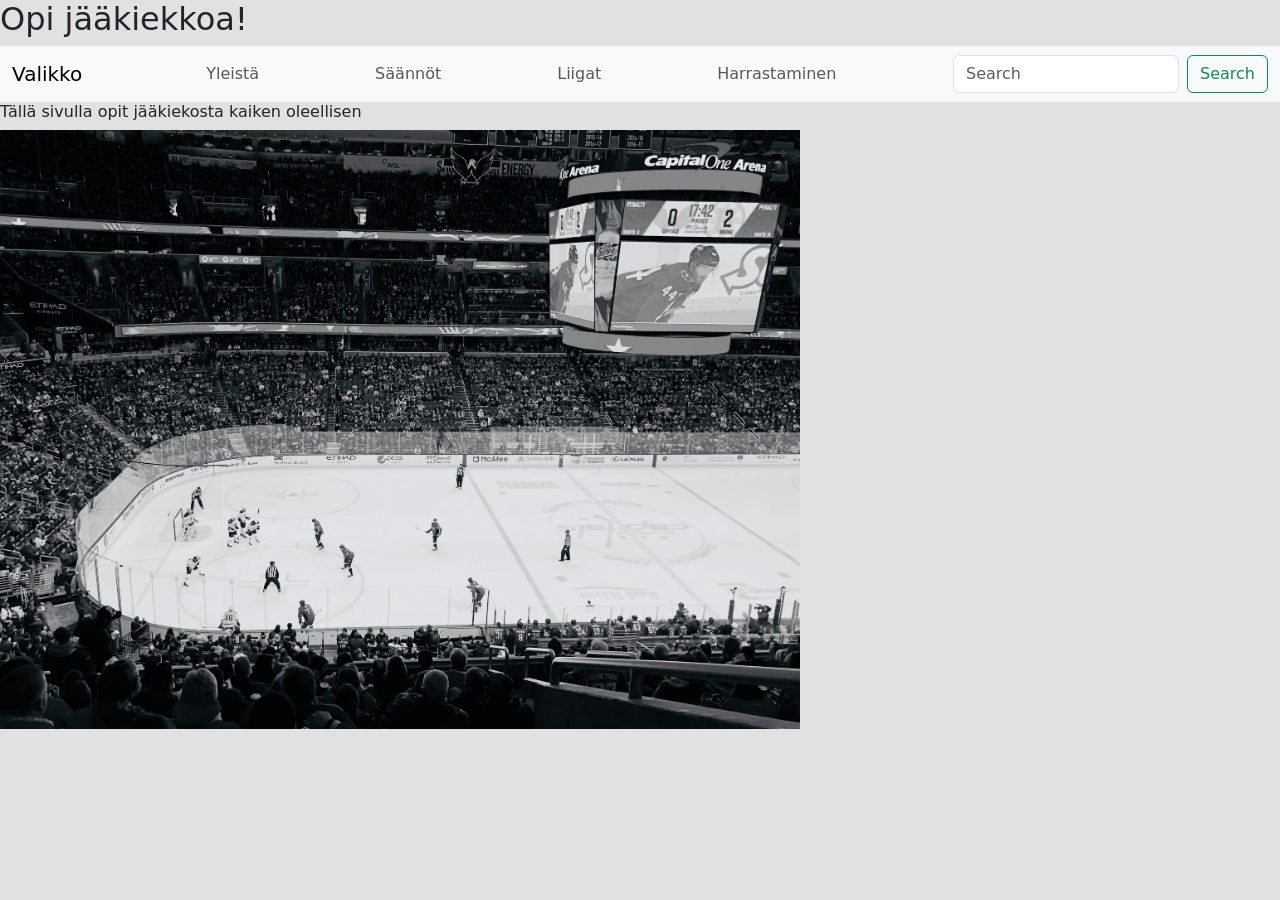
<file: Projekti/index.html>
<!doctype html>
<html lang="en">
  <head>
    <meta charset="utf-8" />
    <meta name="viewport" content="width=device-width, initial-scale=1" />
    <title>Jääkiekko</title>
    <link
      href="https://cdn.jsdelivr.net/npm/bootstrap@5.3.8/dist/css/bootstrap.min.css"
      rel="stylesheet"
      integrity="sha384-sRIl4kxILFvY47J16cr9ZwB07vP4J8+LH7qKQnuqkuIAvNWLzeN8tE5YBujZqJLB"
      crossorigin="anonymous"
    />
    <link rel="stylesheet" href="styles.css" />
  </head>
  <body>
    <h1>Opi jääkiekkoa!</h1>

    <script
      src="https://cdn.jsdelivr.net/npm/bootstrap@5.3.8/dist/js/bootstrap.bundle.min.js"
      integrity="sha384-FKyoEForCGlyvwx9Hj09JcYn3nv7wiPVlz7YYwJrWVcXK/BmnVDxM+D2scQbITxI"
      crossorigin="anonymous"
    ></script>

    <nav class="navbar navbar-expand-lg bg-body-tertiary">
      <div class="container-fluid">
        <a class="navbar-brand" href="#">Valikko</a>
        <button
          class="navbar-toggler"
          type="button"
          data-bs-toggle="collapse"
          data-bs-target="#navbarSupportedContent"
          aria-controls="navbarSupportedContent"
          aria-expanded="false"
          aria-label="Toggle navigation"
        >
          <span class="navbar-toggler-icon"></span>
        </button>
        <div class="collapse navbar-collapse" id="navbarSupportedContent">
          <ul class="navbar-nav me-auto mb-2 mb-lg-0">
            <li class="nav-item"></li>

            <li class="nav-item">
              <a class="nav-link" href="about.html">Yleistä</a>
            </li>
            <li class="nav-item">
              <a class="nav-link" href="about2.html">Säännöt</a>
            </li>
            <li class="nav-item">
              <a class="nav-link" href="about3.html">Liigat</a>
            
            </li>
            <li class="nav-item">
              <a class="nav-link" href="about4.html">Harrastaminen</a>
            
            </li>
          </ul>

          <form class="d-flex" role="search">
            <input
              class="form-control me-2"
              type="search"
              placeholder="Search"
              aria-label="Search"
            />
            <button class="btn btn-outline-success" type="submit">
              Search
            </button>
          </form>
        </div>
      </div>
    </nav>
    <h2>Tällä sivulla opit jääkiekosta kaiken oleellisen</h2>

    <img
      src="images/aloitussivu.jpg"
      width="10000"
      class="responsive-image"
      alt="Jääkiekko aloitussivu (CCO lupa)"
    />

    
  </body>
</html>
</file>
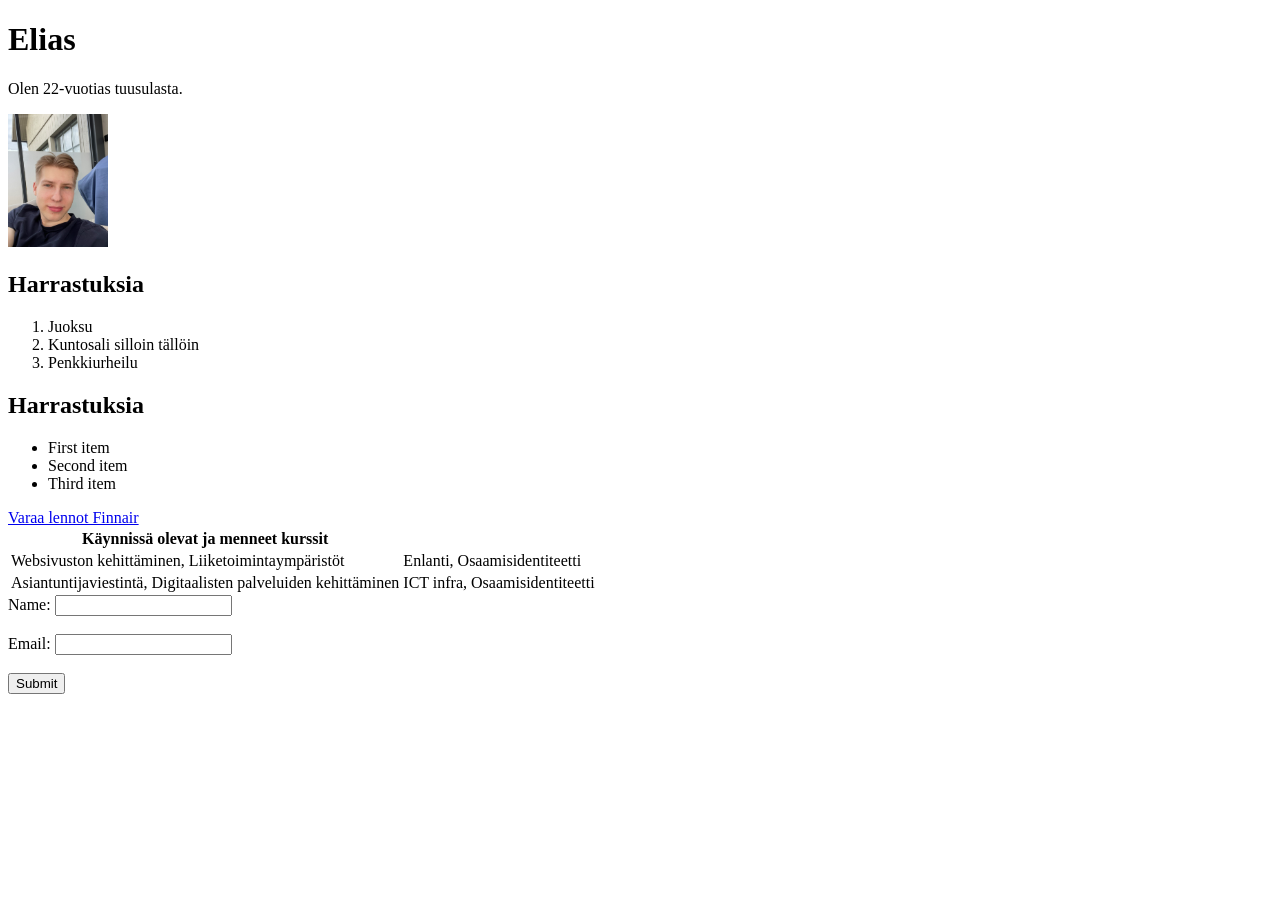
<file: WS01_HTML/index.html>
<!doctype html>
<html lang="en">
  <head>
    <meta charset="UTF-8" />
    <meta name="viewport" content="width=device-width, initial-scale=1.0" />
    <title>Eliaksen eka html sivu</title>
  </head>

  <body>
    <h1>Elias</h1>
    <p>Olen 22-vuotias tuusulasta.</p>
    <img src="./images/wso1image.jpg" width="100" alt="Kuvalinkki rikki..." />

    <h2>Harrastuksia</h2>
    <ol>
      <li>Juoksu</li>
      <li>Kuntosali silloin tällöin</li>
      <li>Penkkiurheilu</li>
    </ol>

    <h2>Harrastuksia</h2>
    <ul>
      <li>First item</li>
      <li>Second item</li>
      <li>Third item</li>
    </ul>
  
<a href="https://www.finnair.com/fi-fi/flights/from/hel/lennot-kohteesta-Helsinki">Varaa lennot Finnair</a>



<table>
    <tr>
        <th>Käynnissä olevat ja menneet kurssit</th>


        <th></th>
    </tr>
    <tr>
        <td>Websivuston kehittäminen, Liiketoimintaympäristöt</td>
        <td>Enlanti, Osaamisidentiteetti</td>
    </tr>
    <tr>
        <td>Asiantuntijaviestintä, Digitaalisten palveluiden kehittäminen</td>
        <td>ICT infra, Osaamisidentiteetti</td>
    </tr>
    </table>

<form>
    <label for="name">Name:</label>
    <input type="text" id="name" name="name"><br><br>
    <label for="email">Email:</label>
    <input type="email" id="email" name="email"><br><br>
    <input type="submit" value="Submit">
    </form>

</body>
</html>
</file>
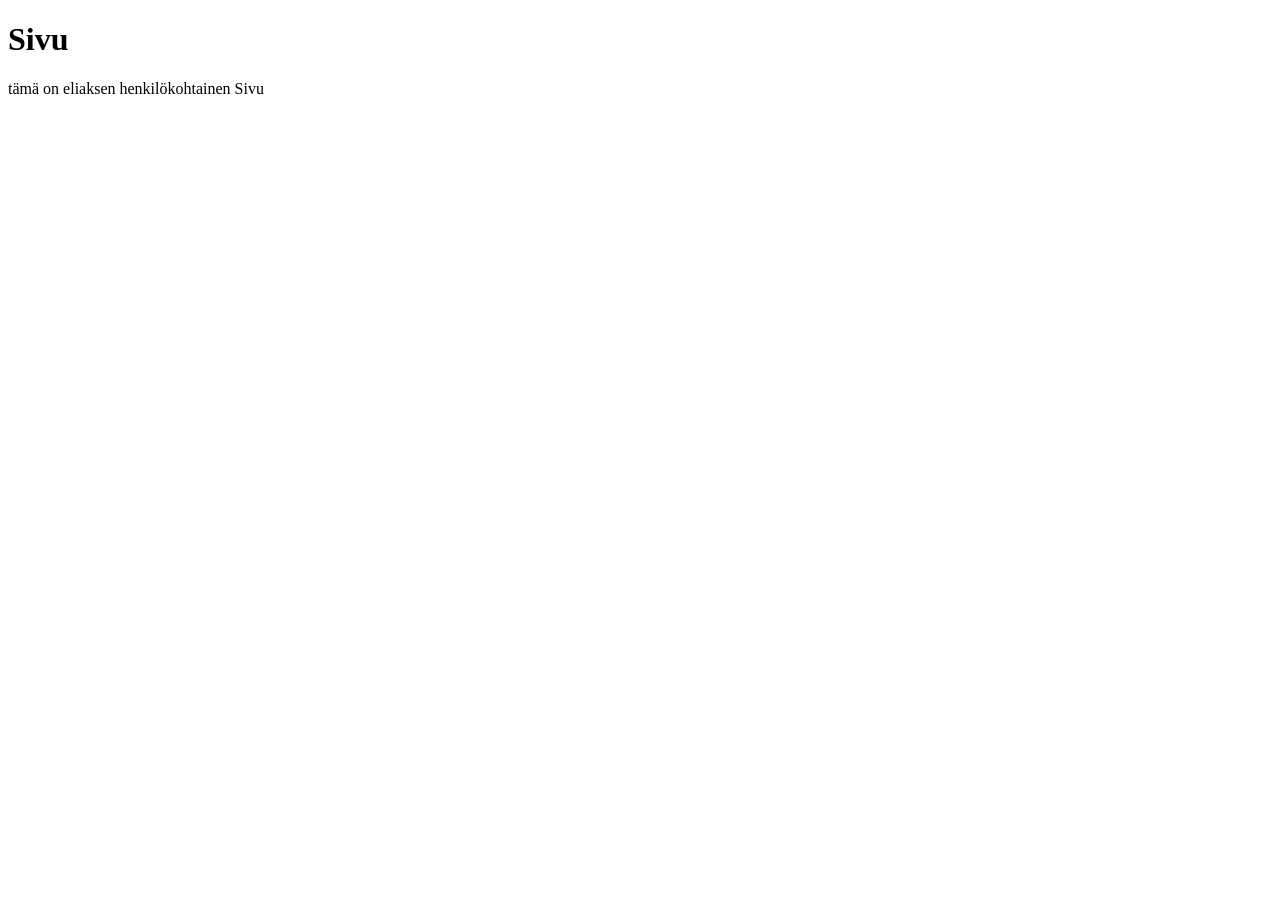
<file: WS01_HTML/tuntiharjotus/index.html>
<!doctype html>
<html lang="fi">
  <head>
    <meta charset="UTF-8" />
    <meta name="viewport" content="width=device-width, initial-scale=1.0" />
    <title>Sivu</title>
  </head>
  <body>
    <h1>Sivu</h1>
    <p>tämä on eliaksen henkilökohtainen Sivu</p>
  </body>
</html>
</file>
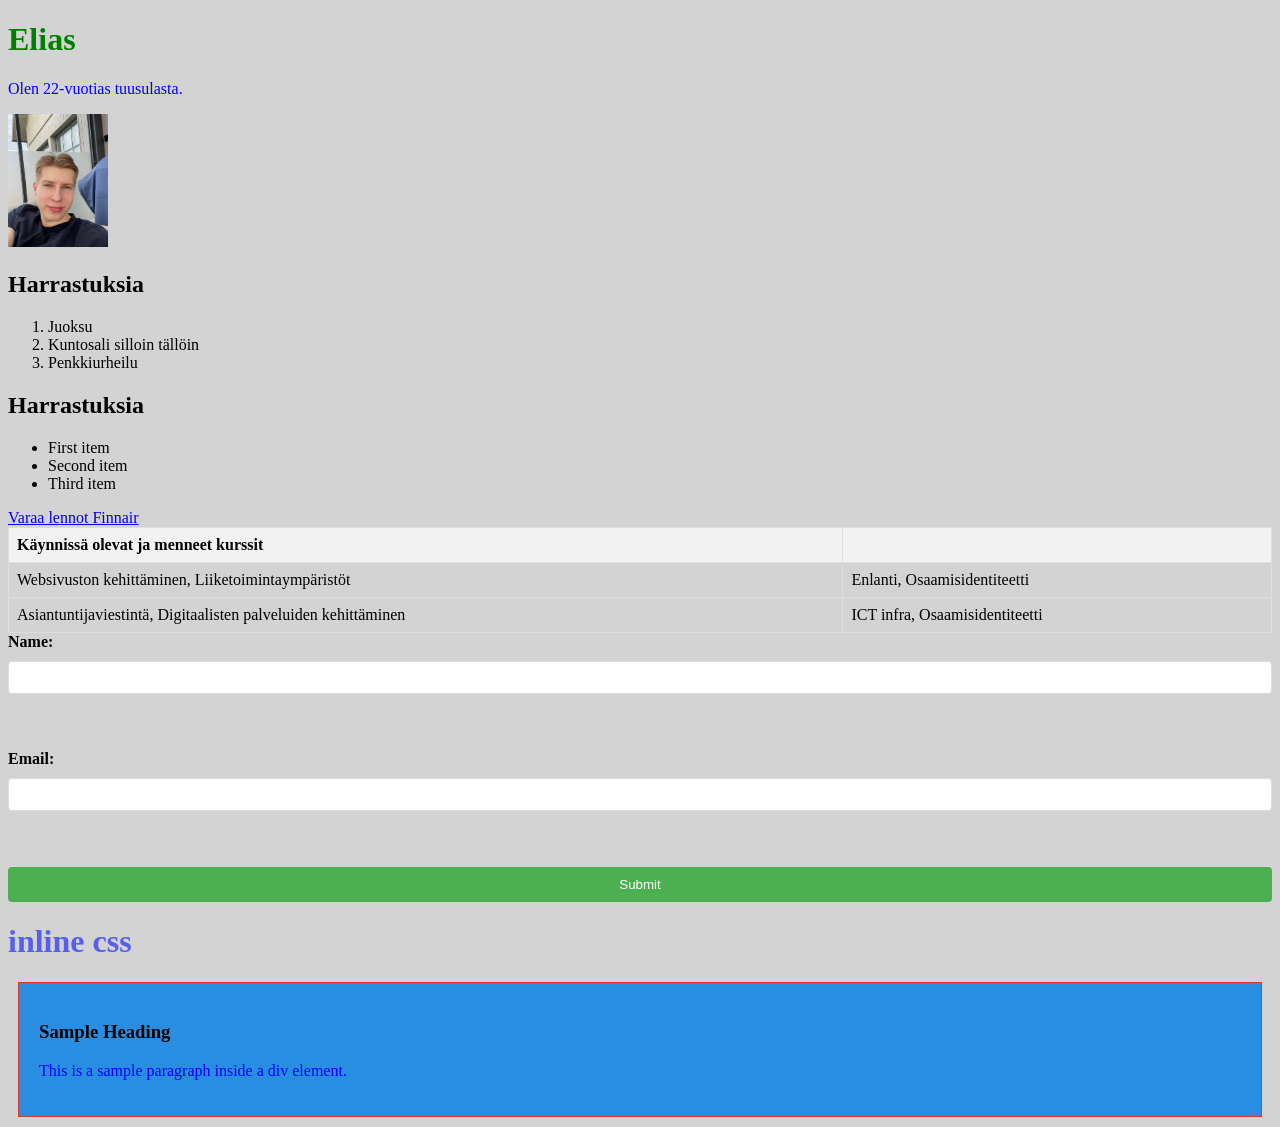
<file: WS02_CSS/työpaja002/index.html>
<!doctype html>
<html lang="en">
  <head>
    <meta charset="UTF-8" />
    <meta name="viewport" content="width=device-width, initial-scale=1.0" />
    <title>Eliaksen eka html sivu</title>
  </head>

  <body>
    <h1>Elias</h1>
    <p>Olen 22-vuotias tuusulasta.</p>
    <img src="./images/wso1image.jpg" width="100" alt="Kuvalinkki rikki..." />

    <h2>Harrastuksia</h2>
    <ol>
      <li>Juoksu</li>
      <li>Kuntosali silloin tällöin</li>
      <li>Penkkiurheilu</li>
    </ol>

    <h2>Harrastuksia</h2>
    <ul>
      <li>First item</li>
      <li>Second item</li>
      <li>Third item</li>
    </ul>

    <a
      href="https://www.finnair.com/fi-fi/flights/from/hel/lennot-kohteesta-Helsinki"
      >Varaa lennot Finnair</a
    >

    <table>
      <tr>
        <th>Käynnissä olevat ja menneet kurssit</th>

        <th></th>
      </tr>
      <tr>
        <td>Websivuston kehittäminen, Liiketoimintaympäristöt</td>
        <td>Enlanti, Osaamisidentiteetti</td>
      </tr>
      <tr>
        <td>Asiantuntijaviestintä, Digitaalisten palveluiden kehittäminen</td>
        <td>ICT infra, Osaamisidentiteetti</td>
      </tr>
    </table>

    <form>
      <label for="name">Name:</label>
      <input type="text" id="name" name="name" /><br /><br />
      <label for="email">Email:</label>
      <input type="email" id="email" name="email" /><br /><br />
      <input type="submit" value="Submit" />
    </form>

    <h1 style="color: rgb(85, 95, 243)">inline css</h1>
    <style>
      h1 {
        color: green;
      }
    </style>

    <link rel="stylesheet" href="styles.css" />

    <div class="content-box">
      <h3>Sample Heading</h3>
      <p>This is a sample paragraph inside a div element.</p>
    </div>
  </body>
</html>
</file>
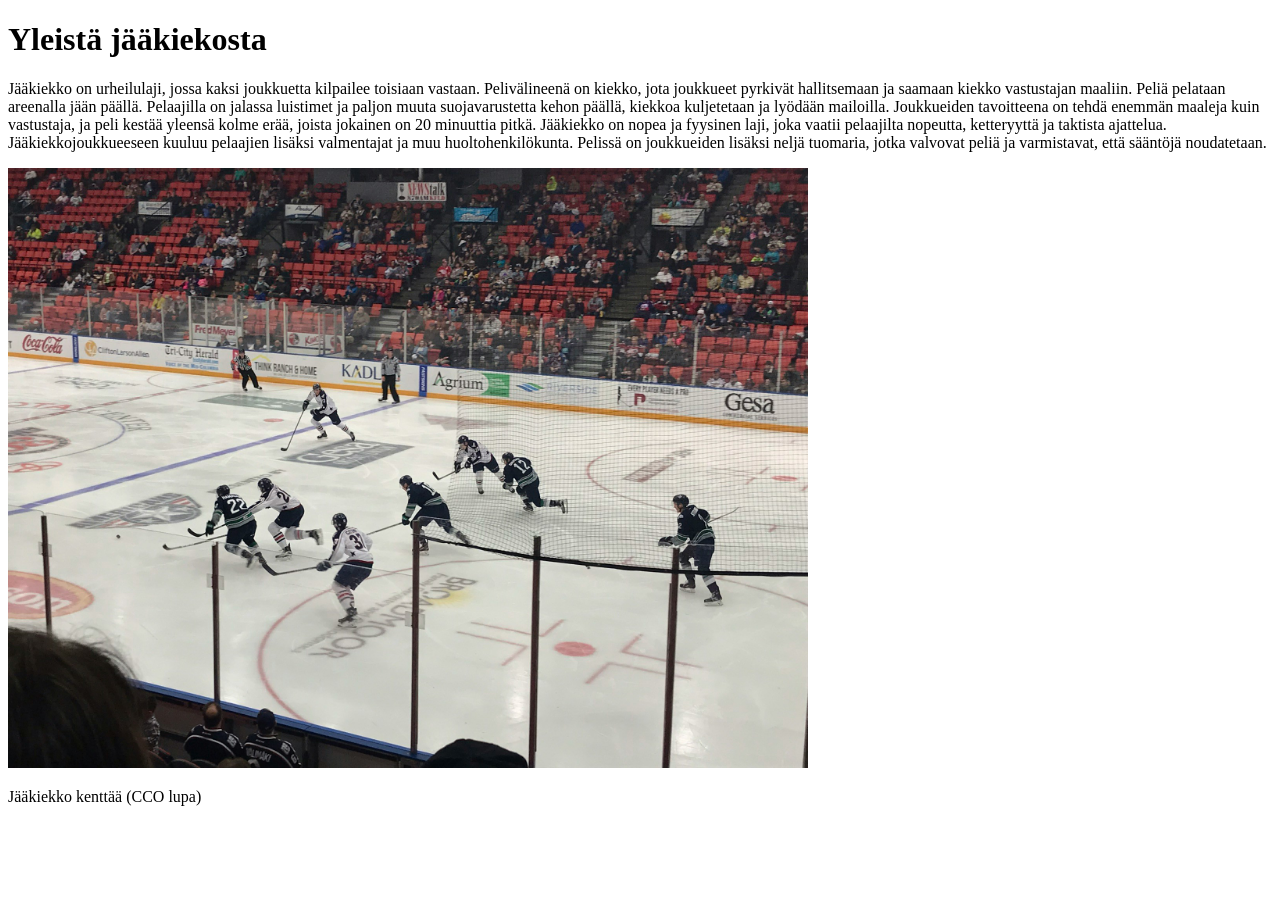
<file: Projekti/about.html>
<!DOCTYPE html>
    <html>
    <head>
        <title>Yleistä</title>
    </head>
    <body>
        <h1>Yleistä jääkiekosta</h1>
        <p>Jääkiekko on urheilulaji, jossa kaksi joukkuetta kilpailee toisiaan vastaan. Pelivälineenä on kiekko, jota joukkueet pyrkivät hallitsemaan ja saamaan kiekko vastustajan maaliin.
            Peliä pelataan areenalla jään päällä. Pelaajilla on jalassa luistimet ja paljon muuta suojavarustetta kehon päällä, kiekkoa kuljetetaan ja lyödään mailoilla. 
            Joukkueiden tavoitteena on tehdä enemmän maaleja kuin vastustaja, ja peli kestää yleensä kolme erää, joista jokainen on 20 minuuttia pitkä. Jääkiekko on nopea ja fyysinen laji, joka vaatii pelaajilta nopeutta, ketteryyttä ja taktista ajattelua.
        Jääkiekkojoukkueeseen kuuluu pelaajien lisäksi valmentajat ja muu huoltohenkilökunta. 
    Pelissä on joukkueiden lisäksi neljä tuomaria, jotka valvovat peliä ja varmistavat, että sääntöjä noudatetaan.</p>
         
        <img src="images/kentta.jpg" width="800" class="responsive-image" alt="jääkiekko kenttä kuva"><p class="caption">Jääkiekko kenttää (CCO lupa)</p>
    </body>
    </html>
</file>
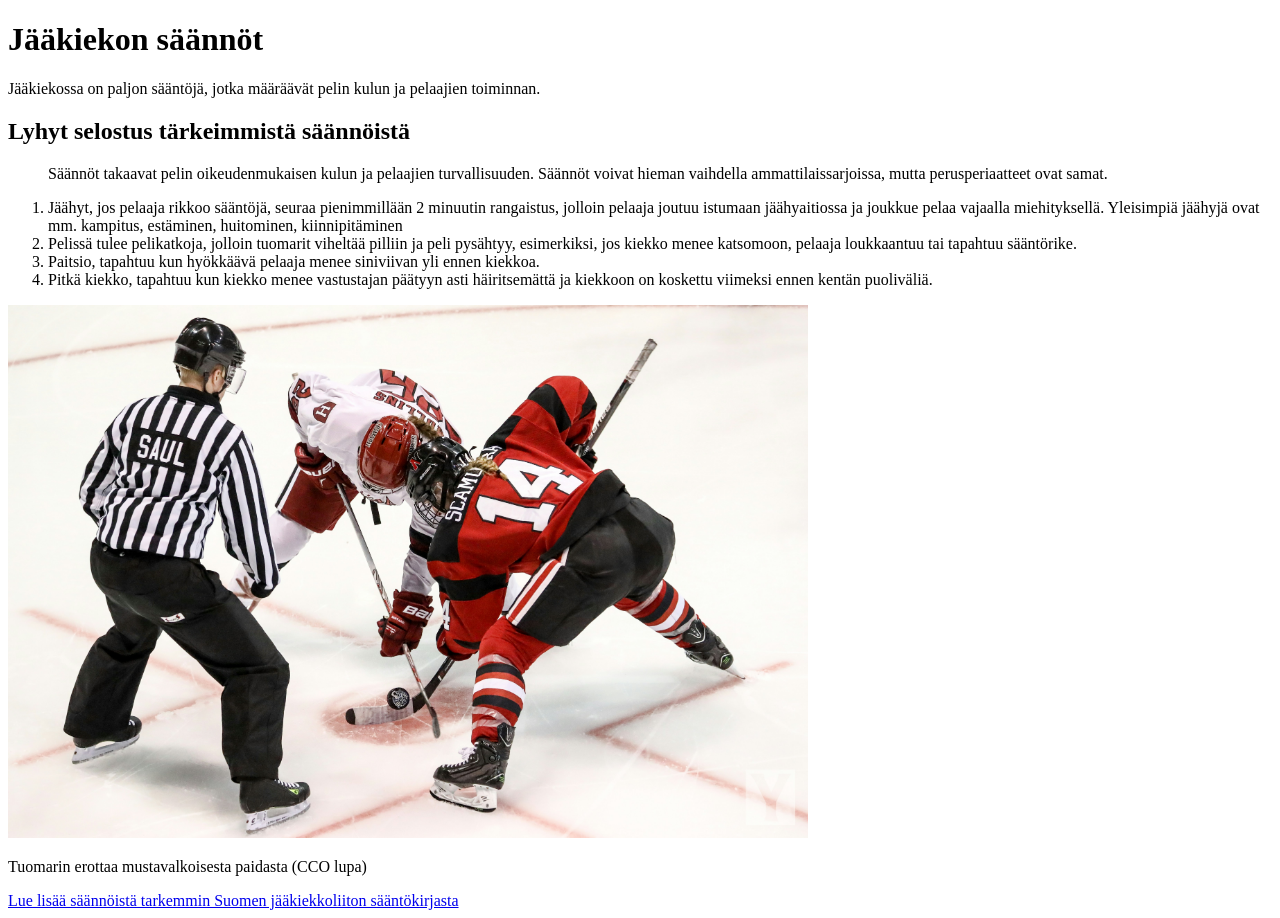
<file: Projekti/about2.html>
<!doctype html>
<html>
  <head>
    <title>Säännöt</title>
  </head>
  <body>
    <h1>Jääkiekon säännöt</h1>
    <p>
      Jääkiekossa on paljon sääntöjä, jotka määräävät pelin kulun ja pelaajien
      toiminnan.
    </p>

    <h2>Lyhyt selostus tärkeimmistä säännöistä</h2>
    <ol>
      <p>
        Säännöt takaavat pelin oikeudenmukaisen kulun ja pelaajien
        turvallisuuden. Säännöt voivat hieman vaihdella ammattilaissarjoissa,
        mutta perusperiaatteet ovat samat.
      </p>

      <li>
        Jäähyt, jos pelaaja rikkoo sääntöjä, seuraa pienimmillään 2 minuutin
        rangaistus, jolloin pelaaja joutuu istumaan jäähyaitiossa ja joukkue
        pelaa vajaalla miehityksellä. Yleisimpiä jäähyjä ovat mm. kampitus,
        estäminen, huitominen, kiinnipitäminen
      </li>
      <li>
        Pelissä tulee pelikatkoja, jolloin tuomarit viheltää pilliin ja peli
        pysähtyy, esimerkiksi, jos kiekko menee katsomoon, pelaaja loukkaantuu
        tai tapahtuu sääntörike.
      </li>

      <li>
        Paitsio, tapahtuu kun hyökkäävä pelaaja menee siniviivan yli ennen
        kiekkoa.
      </li>
      <li>
        Pitkä kiekko, tapahtuu kun kiekko menee vastustajan päätyyn asti
        häiritsemättä ja kiekkoon on koskettu viimeksi ennen kentän puoliväliä.
      </li>
    </ol>

    <img src="images/tuomari.jpg" width="800" class="responsive-image" alt="jääkiekko kenttä kuva" />
    <p class="caption">Tuomarin erottaa mustavalkoisesta paidasta (CCO lupa)</p>

    <a
      href="https://jjt.fi/wp-content/uploads/2024/09/SJL-saantokirja-2024-2025_v1.0_26062024.pdf"
      >Lue lisää säännöistä tarkemmin Suomen jääkiekkoliiton sääntökirjasta
    </a>
  </body>
</html>
</file>
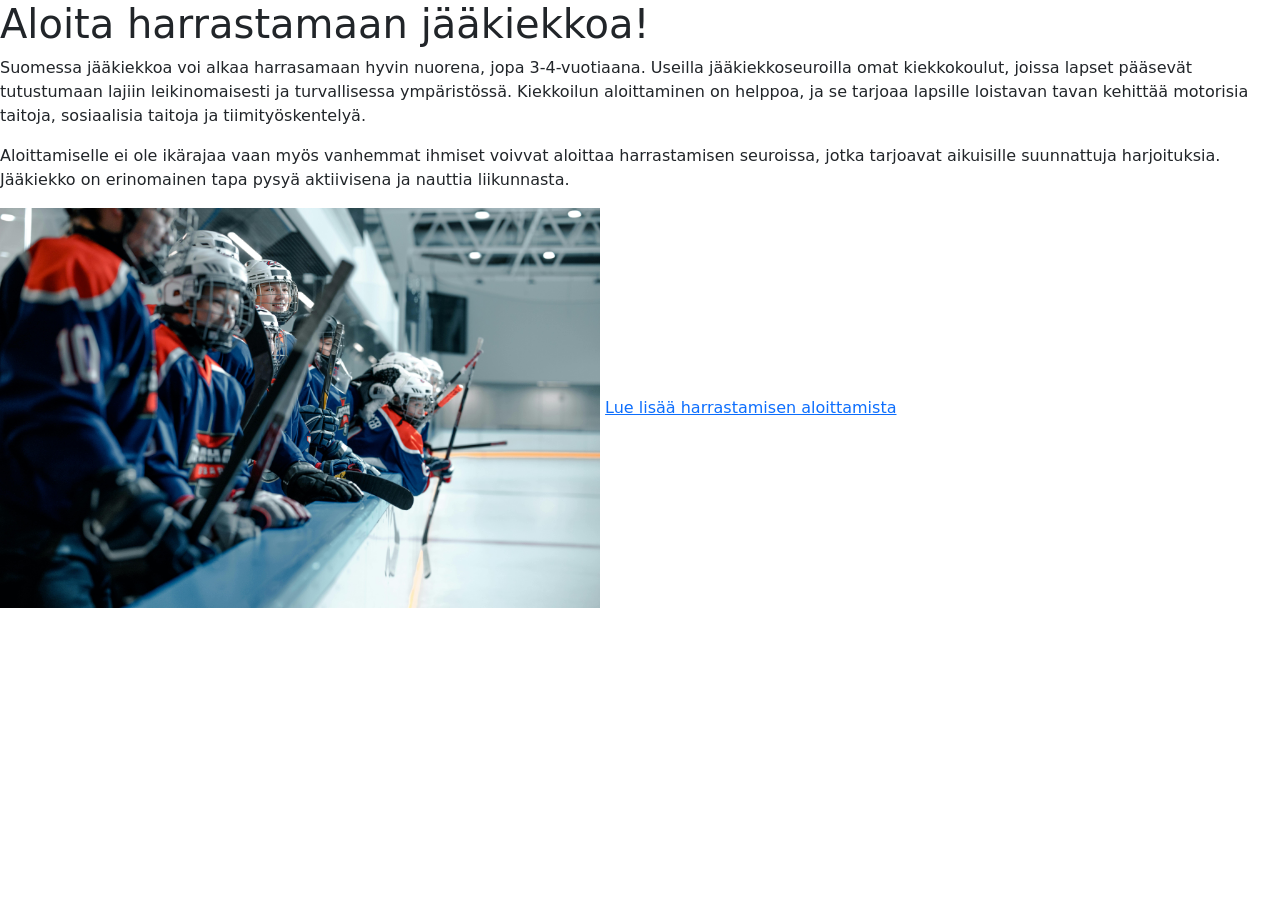
<file: Projekti/about4.html>
<!doctype html>
<html lang="en">
  <head>
    <meta charset="utf-8">
    <meta name="viewport" content="width=device-width, initial-scale=1">
    <title>Harrastaminen</title>
    <link href="https://cdn.jsdelivr.net/npm/bootstrap@5.3.8/dist/css/bootstrap.min.css" rel="stylesheet" integrity="sha384-sRIl4kxILFvY47J16cr9ZwB07vP4J8+LH7qKQnuqkuIAvNWLzeN8tE5YBujZqJLB" crossorigin="anonymous">
  </head>
  <body>
    <h1>Aloita harrastamaan jääkiekkoa!</h1>

<p>Suomessa jääkiekkoa voi alkaa harrasamaan hyvin nuorena, jopa 3-4-vuotiaana. Useilla jääkiekkoseuroilla omat kiekkokoulut, 
    joissa lapset pääsevät tutustumaan lajiin leikinomaisesti ja turvallisessa ympäristössä. Kiekkoilun aloittaminen on helppoa, 
    ja se tarjoaa lapsille loistavan tavan kehittää motorisia taitoja, sosiaalisia taitoja ja tiimityöskentelyä.</p>

<p>Aloittamiselle ei ole ikärajaa vaan myös vanhemmat ihmiset voivvat aloittaa harrastamisen seuroissa, jotka tarjoavat aikuisille suunnattuja harjoituksia. 
    Jääkiekko on erinomainen tapa pysyä aktiivisena ja nauttia liikunnasta. </p>
 <img src="images/junnut.jpg" width="600" class="responsive-image" alt="jääkiekko kenttä kuva" />


 
<a
      href="https://www.finhockey.fi/index.php/pelaamaan"
      >Lue lisää harrastamisen aloittamista
    </a>

    <script src="https://cdn.jsdelivr.net/npm/bootstrap@5.3.8/dist/js/bootstrap.bundle.min.js" integrity="sha384-FKyoEForCGlyvwx9Hj09JcYn3nv7wiPVlz7YYwJrWVcXK/BmnVDxM+D2scQbITxI" crossorigin="anonymous"></script>

 

</body>
</html>
</file>
<file: Projekti/styles.css>
p {
      color: rgb(0, 0, 1);
    }
    
    body {
      background-color: rgb(225, 225, 225);
    }
    
    h1 {
      font-size: 2em;
    }.flex-container {
  display: flex;
  justify-content: space-around;
  align-items: center;
}
.responsive-nav .nav-list {
      display: flex;
      list-style: none;
    }
    
    @media (max-width: 600px) {
      .responsive-nav .nav-list {
        display: none;
      }
    
      .responsive-nav .menu-toggle {
        display: block;
      }
    }
    nav ul {
  display: flex;
  gap: 100px;   
}
  .flex-container {
  display: flex;
  justify-content: space-around;
  align-items: center;
}

h2 {
  font-size: 1em;
}

.responsive-image {
  max-width: 800px;
  width: 100%;
  height: auto;
}
</file>
<file: WS02_CSS/työpaja002/styles.css>
p {
      color: blue;
    }
    
    body {
      background-color: lightgray;
    }
    
    h1 {
      font-size: 2em;
    }
    
    .content-box {
  padding: 20px;
  margin: 10px;
  background-color: #298ee1;
  border: 1px solid #d43838;
}
table {
      width: 100%;
      border-collapse: collapse;
    }
    
    th, td {
      border: 1px solid #ddd;
      padding: 8px;
      text-align: left;
    }
    
    th {
      background-color: #f2f2f2;
    }
    
    form {
      display: flex;
      flex-direction: column;
      gap: 10px;
    }
    
    label {
      font-weight: bold;
    }
    
    input[type="text"], input[type="email"] {
      padding: 8px;
      border: 1px solid #ddd;
      border-radius: 4px;
    }
    
    input[type="submit"] {
      background-color: #4CAF50;
      color: white;
      padding: 10px;
      border: none;
      border-radius: 4px;
      cursor: pointer;
    }
    
    input[type="submit"]:hover {
      background-color: #45a049;
    }
</file>
